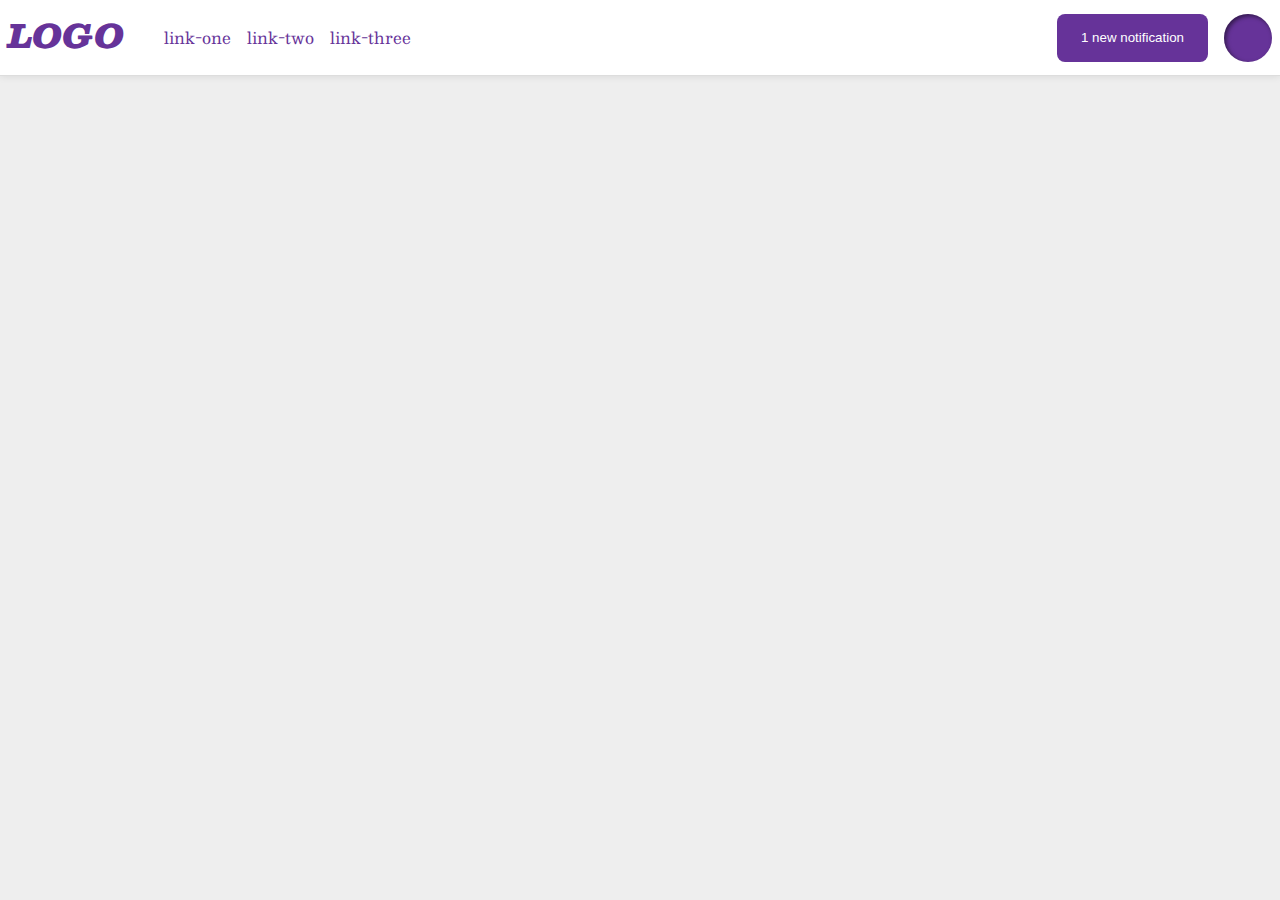
<file: flex/03-flex-header-2/index.html>
<!DOCTYPE html>
<html lang="en">
  <head>
    <meta charset="UTF-8">
    <meta http-equiv="X-UA-Compatible" content="IE=edge">
    <meta name="viewport" content="width=device-width, initial-scale=1.0">
    <title>Flex Header 2</title>
    <link rel="stylesheet" href="style.css">
  </head>
  <body>
    <div class="header">
      <div class="left-side">
        <div class="logo">
          LOGO
        </div>
        <ul class="links">
          <li><a href="google.com">link-one</a></li>
          <li><a href="google.com">link-two</a></li>
          <li><a href="google.com">link-three</a></li>
        </ul>
      </div>
      <div class="right-side">  
        <button class="notifications">
          1 new notification
        </button>
        <div class="profile-image"></div>
      </div>  
    </div>
  </body>
</html>
</file>
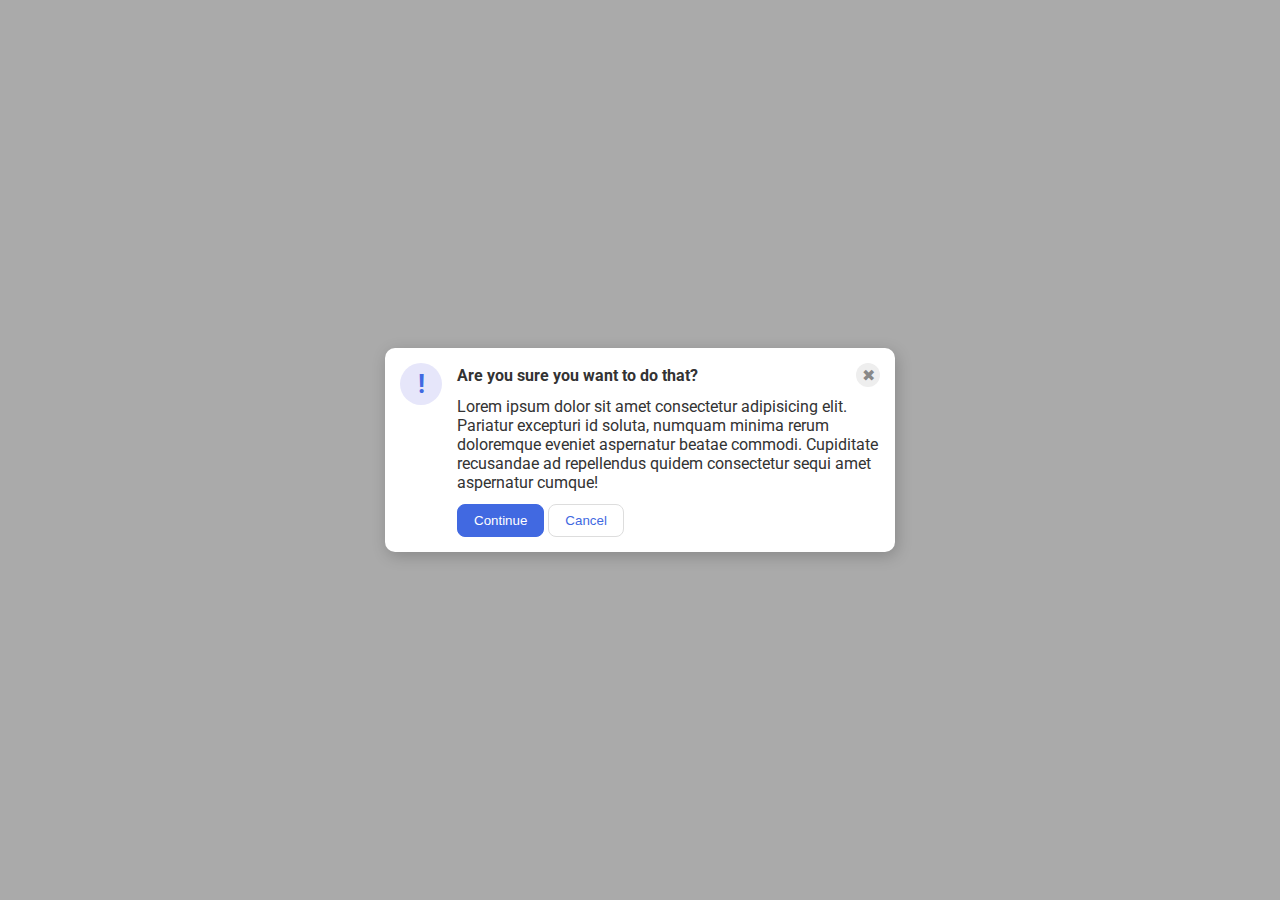
<file: flex/05-flex-modal/index.html>
<!DOCTYPE html>
<html lang="en">
  <head>
    <meta charset="UTF-8">
    <meta http-equiv="X-UA-Compatible" content="IE=edge">
    <meta name="viewport" content="width=device-width, initial-scale=1.0">
    <link rel="stylesheet" href="style.css">
    <title>Modal</title>
  </head>
  <body>
    <div class="modal">
      <div class="icon">!</div>
      <div class="wrapper">
        <div class="header">Are you sure you want to do that?
          <div class="close-button">✖</div>
        </div>
        <div class="text">Lorem ipsum dolor sit amet consectetur adipisicing elit. Pariatur excepturi id soluta, numquam minima rerum doloremque eveniet aspernatur beatae commodi. Cupiditate recusandae ad repellendus quidem consectetur sequi amet aspernatur cumque!</div>
        <button class="continue">Continue</button>
        <button class="cancel">Cancel</button>
      </div>
    </div>
  </body>
</html>
</file>
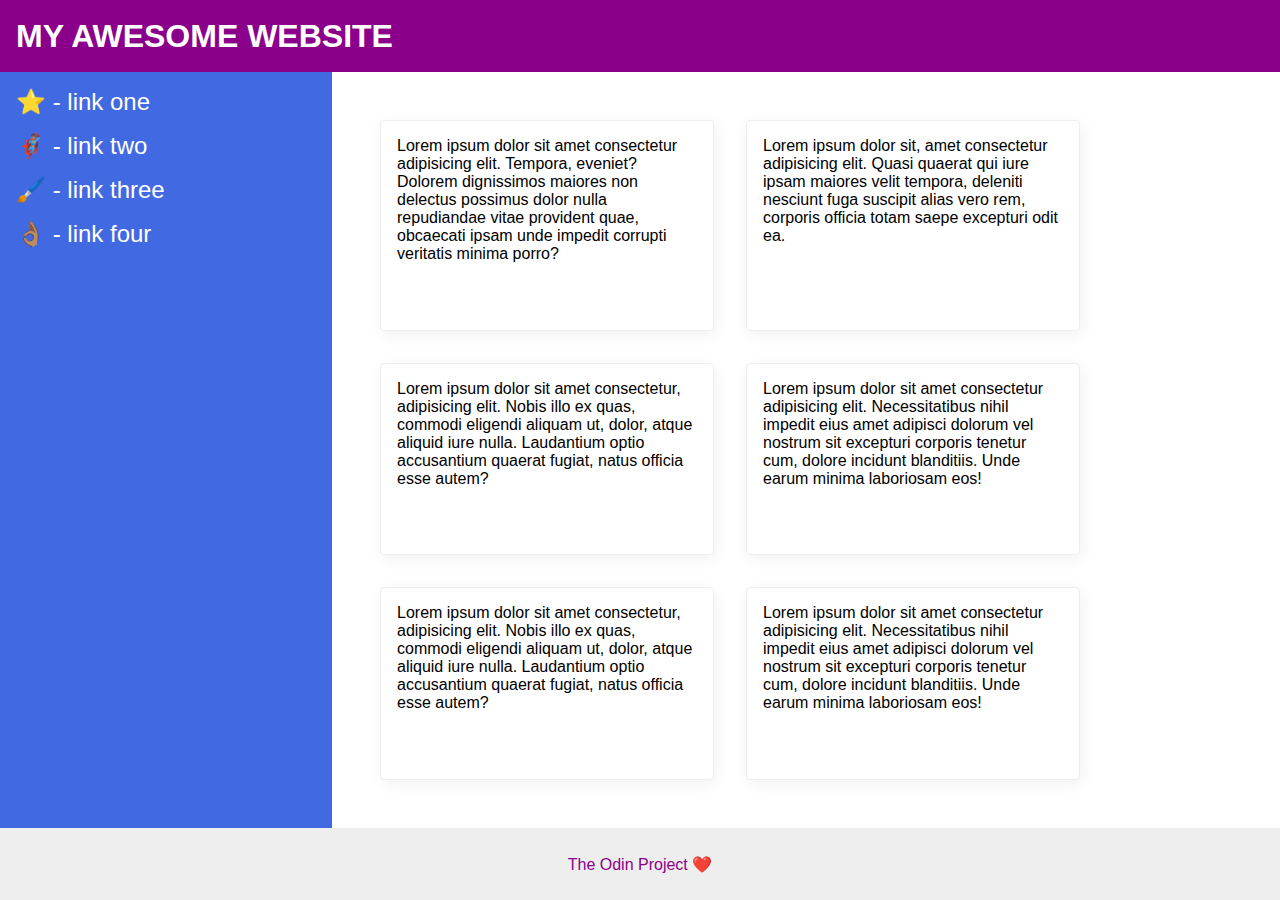
<file: flex/07-flex-layout-2/index.html>
<!DOCTYPE html>
<html lang="en">
  <head>
    <meta charset="UTF-8">
    <meta http-equiv="X-UA-Compatible" content="IE=edge">
    <meta name="viewport" content="width=device-width, initial-scale=1.0">
    <title>The Holy Grail</title>
    <link rel="stylesheet" href="style.css">
  </head>
  <body>
    <div class="header">
      MY AWESOME WEBSITE
    </div>
    
    <div class="container">
      <div class="sidebar">
        <ul>
          <li><a href="#">⭐ - link one</a></li>
          <li><a href="#">🦸🏽‍♂️ - link two</a></li>
          <li><a href="#">🖌️ - link three</a></li>
          <li><a href="#">👌🏽 - link four</a></li>
        </ul>
      </div>
        <div class="cards">  
        <div class="card">Lorem ipsum dolor sit amet consectetur adipisicing elit. Tempora, eveniet? Dolorem dignissimos maiores non delectus possimus dolor nulla repudiandae vitae provident quae, obcaecati ipsam unde impedit corrupti veritatis minima porro?</div>
        <div class="card">Lorem ipsum dolor sit, amet consectetur adipisicing elit. Quasi quaerat qui iure ipsam maiores velit tempora, deleniti nesciunt fuga suscipit alias vero rem, corporis officia totam saepe excepturi odit ea.</div>
        <div class="card">Lorem ipsum dolor sit amet consectetur, adipisicing elit. Nobis illo ex quas, commodi eligendi aliquam ut, dolor, atque aliquid iure nulla. Laudantium optio accusantium quaerat fugiat, natus officia esse autem?</div>
        <div class="card">Lorem ipsum dolor sit amet consectetur adipisicing elit. Necessitatibus nihil impedit eius amet adipisci dolorum vel nostrum sit excepturi corporis tenetur cum, dolore incidunt blanditiis. Unde earum minima laboriosam eos!</div>
        <div class="card">Lorem ipsum dolor sit amet consectetur, adipisicing elit. Nobis illo ex quas, commodi eligendi aliquam ut, dolor, atque aliquid iure nulla. Laudantium optio accusantium quaerat fugiat, natus officia esse autem?</div>
        <div class="card">Lorem ipsum dolor sit amet consectetur adipisicing elit. Necessitatibus nihil impedit eius amet adipisci dolorum vel nostrum sit excepturi corporis tenetur cum, dolore incidunt blanditiis. Unde earum minima laboriosam eos!</div>
      </div>
    </div>

    <div class="footer">
      The Odin Project ❤️
    </div>
  </body>
</html>
</file>
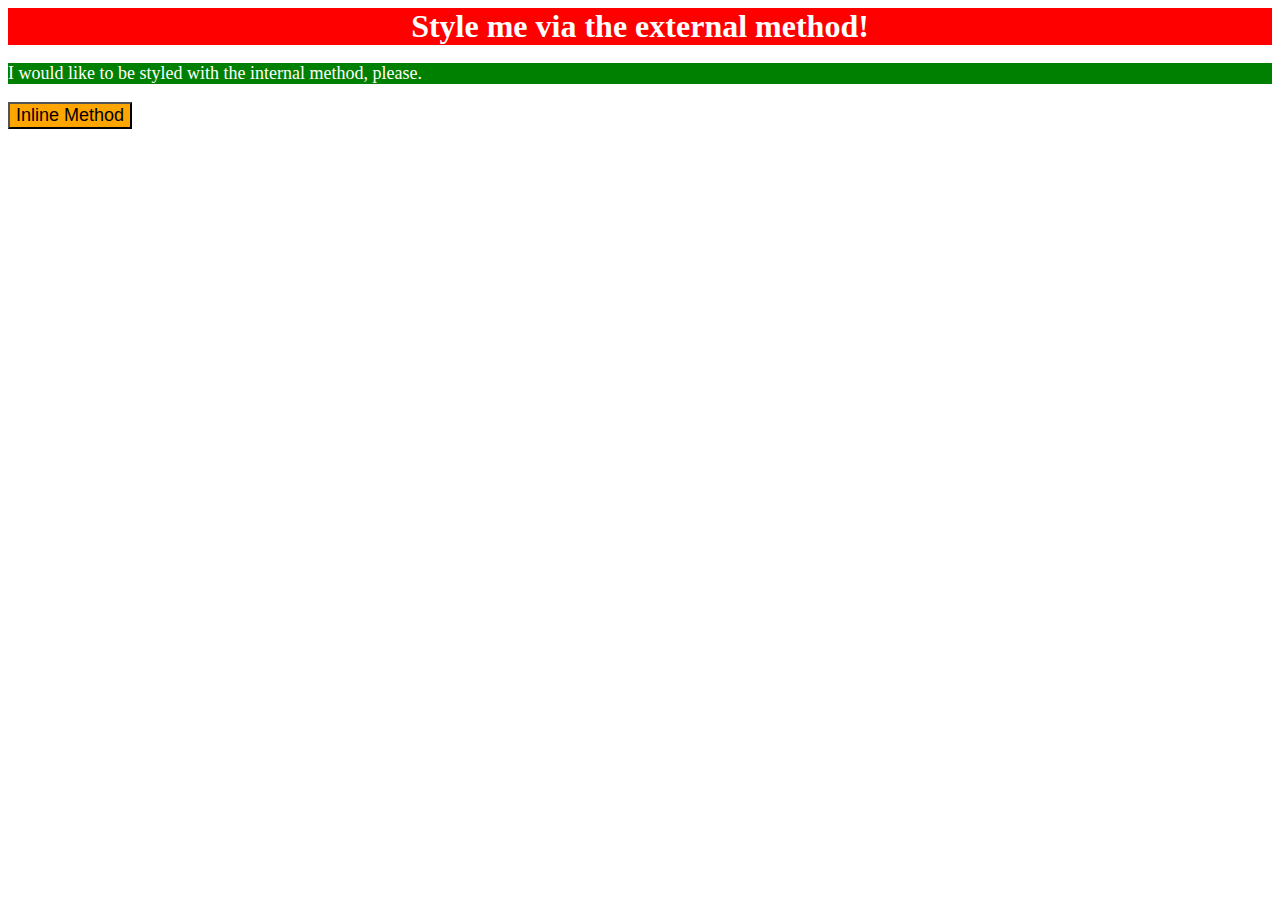
<file: foundations/01-css-methods/index.html>
<!DOCTYPE html>
<html lang="en">
  <head>
    <meta charset="UTF-8">
    <meta http-equiv="X-UA-Compatible" content="IE=edge">
    <meta name="viewport" content="width=device-width, initial-scale=1.0">
    <title>Methods for Adding CSS</title>
    <link rel="stylesheet" href="styles.css">
    <style>
      p {
        background-color: green;
        color: white;
        font-size: 18px;
      }
    </style>
  </head>
  <body>
    <div>Style me via the external method!</div>
    <p>I would like to be styled with the internal method, please.</p>
    <button style="background-color: orange; font-size: 18px;">Inline Method</button>
  </body>
</html>
</file>
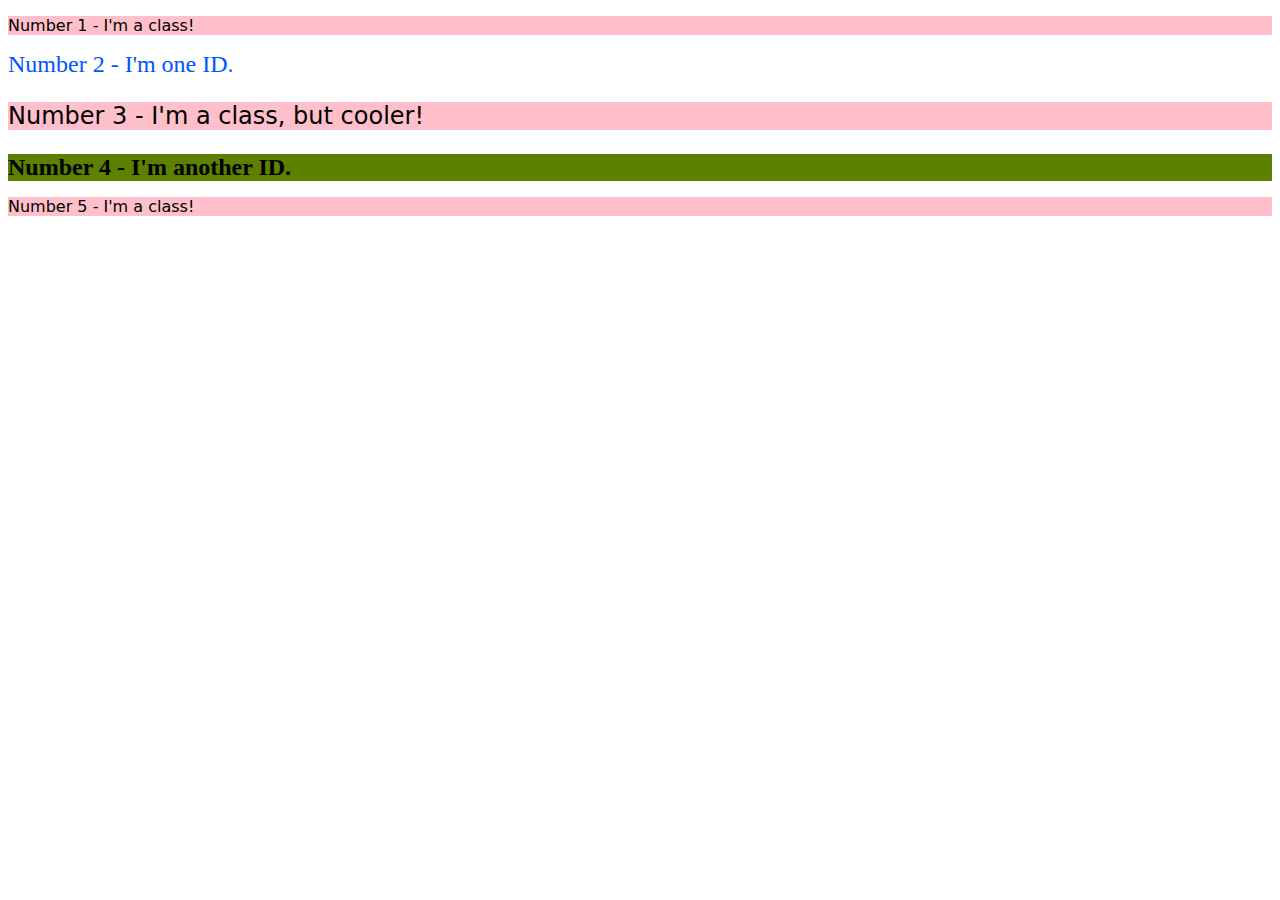
<file: foundations/02-class-id-selectors/index.html>
<!DOCTYPE html>
<html lang="en">
  <head>
    <meta charset="UTF-8">
    <meta http-equiv="X-UA-Compatible" content="IE=edge">
    <meta name="viewport" content="width=device-width, initial-scale=1.0">
    <title>Class and ID Selectors</title>
    <link rel="stylesheet" href="style.css">
  </head>
  <body>
    <p class="class-1">Number 1 - I'm a class!</p>
    <div id="id-1">Number 2 - I'm one ID.</div>
    <p class="class-1 class-2">Number 3 - I'm a class, but cooler!</p>
    <div id="id-2">Number 4 - I'm another ID.</div>
    <p class="class-1">Number 5 - I'm a class!</p>
  </body>
</html>
</file>
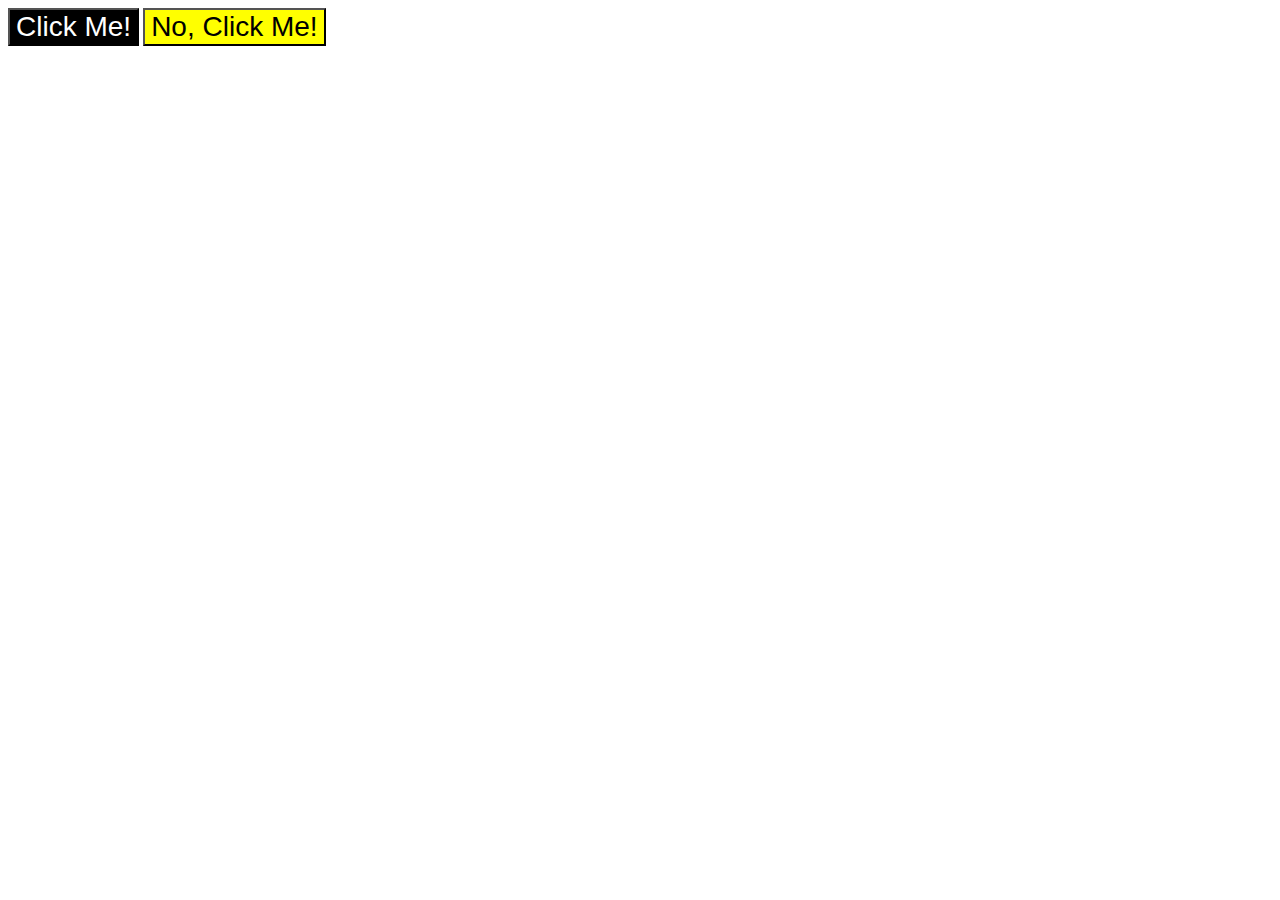
<file: foundations/03-grouping-selectors/index.html>
<!DOCTYPE html>
<html lang="en">
  <head>
    <meta charset="UTF-8">
    <meta http-equiv="X-UA-Compatible" content="IE=edge">
    <meta name="viewport" content="width=device-width, initial-scale=1.0">
    <title>Grouping Selectors</title>
    <link rel="stylesheet" href="style.css">
  </head>
  <body>
    <button class="first-button">Click Me!</button>
    <button class="second-button">No, Click Me!</button>
  </body>
</html>
</file>
<file: flex/03-flex-header-2/style.css>
/* this is some magical font-importing.  
you'll learn about it later. */
@import url('https://fonts.googleapis.com/css2?family=Besley:ital,wght@0,400;1,900&display=swap');

body {
  margin: 0;
  background: #eee;
  font-family: Besley, serif;
}

.header {
  background: white;
  border-bottom: 1px solid #ddd;
  box-shadow: 0 0 8px rgba(0,0,0,.1);
  display: flex;
  align-items: center;
  padding: 8px;
  
}

.profile-image {
  background: rebeccapurple;
  box-shadow: inset 2px 2px 4px rgba(0,0,0,.5);
  border-radius: 50%;
  width: 48px;
  height: 48px;
}

.logo {
  color: rebeccapurple;
  font-size: 32px;
  font-weight: 900;
  font-style: italic;
}

button {
  border: none;
  border-radius: 8px;
  background: rebeccapurple;
  color: white;
  padding: 8px 24px;
}

a {
  /* this removes the line under our links */
  text-decoration: none;
  color: rebeccapurple;
}

ul {
  list-style-type: none;
  display: flex;
  gap: 16px;
}

.left-side {
  display: flex;
  justify-content: flex-start;
}

.right-side {
  display: flex;
  justify-content: flex-end;
  gap: 16px;
  margin-left: auto;
}
</file>
<file: flex/05-flex-modal/style.css>
@import url('https://fonts.googleapis.com/css2?family=Roboto:wght@400;700&display=swap');

html, body {
  height: 100%;
}

body {
  font-family: Roboto, sans-serif;
  margin: 0;
  background: #aaa;
  color: #333;
  /* I'll give you this one for free lol */
  display: flex;
  align-items: center;
  justify-content: center;
}

.modal {
  background: white;
  width: 480px;
  border-radius: 10px;
  box-shadow: 2px 4px 16px rgba(0,0,0,.2);
  display: flex;
  gap: 15px;
  padding: 15px;
}

.icon {
  color: royalblue;
  font-size: 26px;
  font-weight: 700;
  background: lavender;
  width: 42px;
  height: 42px;
  border-radius: 50%;
  display: flex;
  align-items: center;
  justify-content: center;
  flex-shrink: 0;
}

.close-button {
  background: #eee;
  border-radius: 50%;
  color: #888;
  font-weight: 400;
  font-size: 16px;
  height: 24px;
  width: 24px;
  display: flex;
  align-items: center;
  justify-content: center;
}

button {
  padding: 8px 16px;
  border-radius: 8px;
}

button.continue {
  background: royalblue;
  border: 1px solid royalblue;
  color: white;
}

button.cancel {
  background: white;
  border: 1px solid #ddd;
  color: royalblue;
}

.header {
  display: flex;
  align-items: center;
  justify-content: space-between;
  font-size: 16px;
  font-weight: bold;
  margin-bottom: 10px;
}

.text {
  margin-bottom: 12px;
}
</file>
<file: flex/07-flex-layout-2/style.css>
body {
  font-family: -apple-system, BlinkMacSystemFont, 'Segoe UI', Roboto, Oxygen, Ubuntu, Cantarell, 'Open Sans', 'Helvetica Neue', sans-serif;
  margin: 0;
  min-height: 100vh;
  display: flex;
  flex-direction: column;
}

.header {
  height: 72px;
  background: darkmagenta;
  color: white;
  font-size: 32px;
  font-weight: 900;
  display: flex;
  padding-left: 16px;
  align-items: center;
}

.footer {
  height: 72px;
  background: #eee;
  color: darkmagenta;
  display: flex;
  align-items: center;
  justify-content: center;
}

.sidebar {
  width: 300px;
  background: royalblue;
  flex: 1 0 auto;
  padding: 16px;
}

a {
  text-decoration: none;
  color: white;
  font-size: 24px;
}

ul {
  list-style-type: none;
  margin: 0;
  padding: 0;
}

li {
  margin-bottom: 16px;
}

.card {
  border: 1px solid #eee;
  box-shadow: 2px 4px 16px rgba(0,0,0,.06);
  border-radius: 4px;
  width: 300px;
  padding: 16px;
  margin: 16px;
}

.container {
  display: flex;
  flex: 1;
}

.cards {
  display: flex;
  padding: 32px;
  flex-wrap: wrap;
}
</file>
<file: foundations/01-css-methods/styles.css>
div {
    background-color: red;
    color: white;
    font-size: 32px;
    text-align: center;
    font-weight: bold;
}
</file>
<file: foundations/02-class-id-selectors/style.css>
.class-1 {
    background-color: #ffc0cb;
    font-family: Verdana, "DejaVu Sans", sans-serif;
}

#id-1 {
    color: #0055ff;
    font-size: 24px;
}

.class-2 {
    font-size: 24px;
}

#id-2 {
    background-color: #5c8000;
    font-size: 24px;
    font-weight: bold;
}
</file>
<file: foundations/03-grouping-selectors/style.css>
.first-button {
    background-color: black;
    color: white;
}

.second-button {
    background-color: yellow;
}

.first-button, .second-button {
    font-size: 28px;
    font-family: Helvetica, "Times New Roman", sans-serif;
}
</file>
